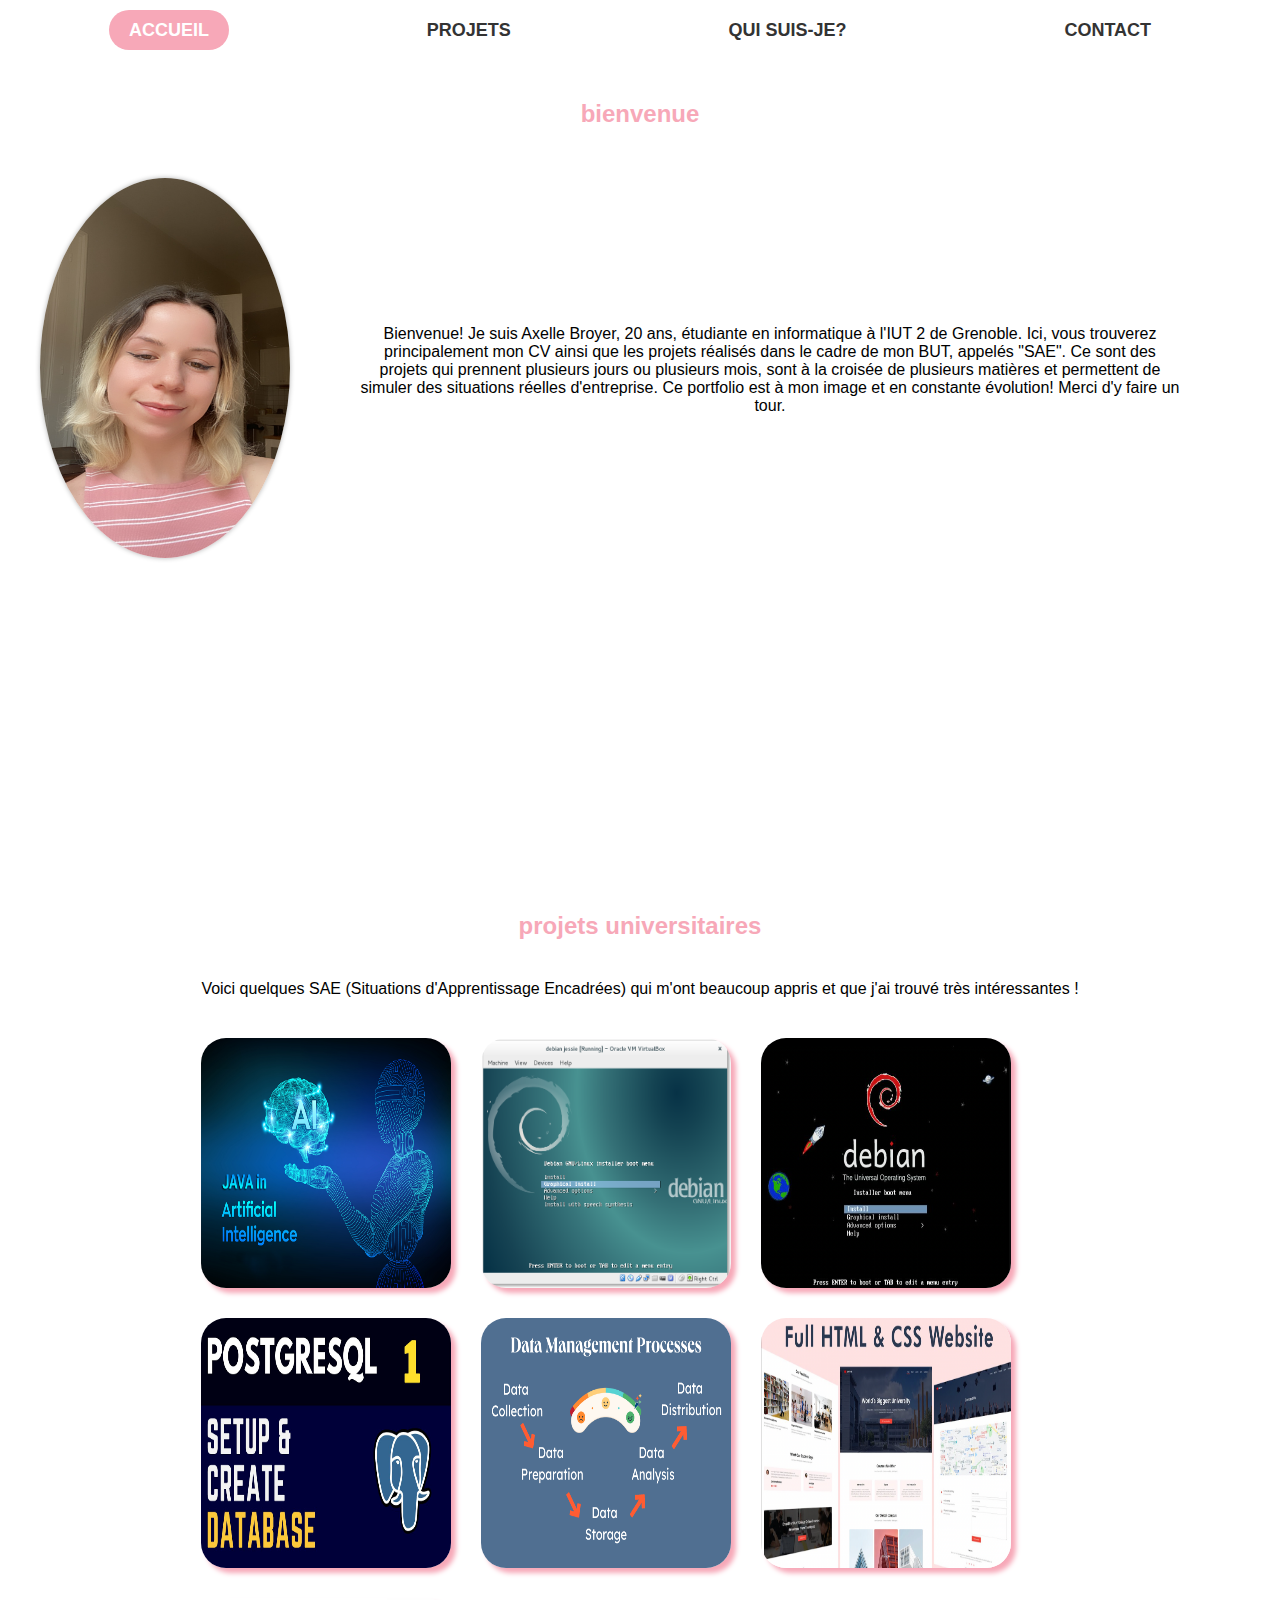
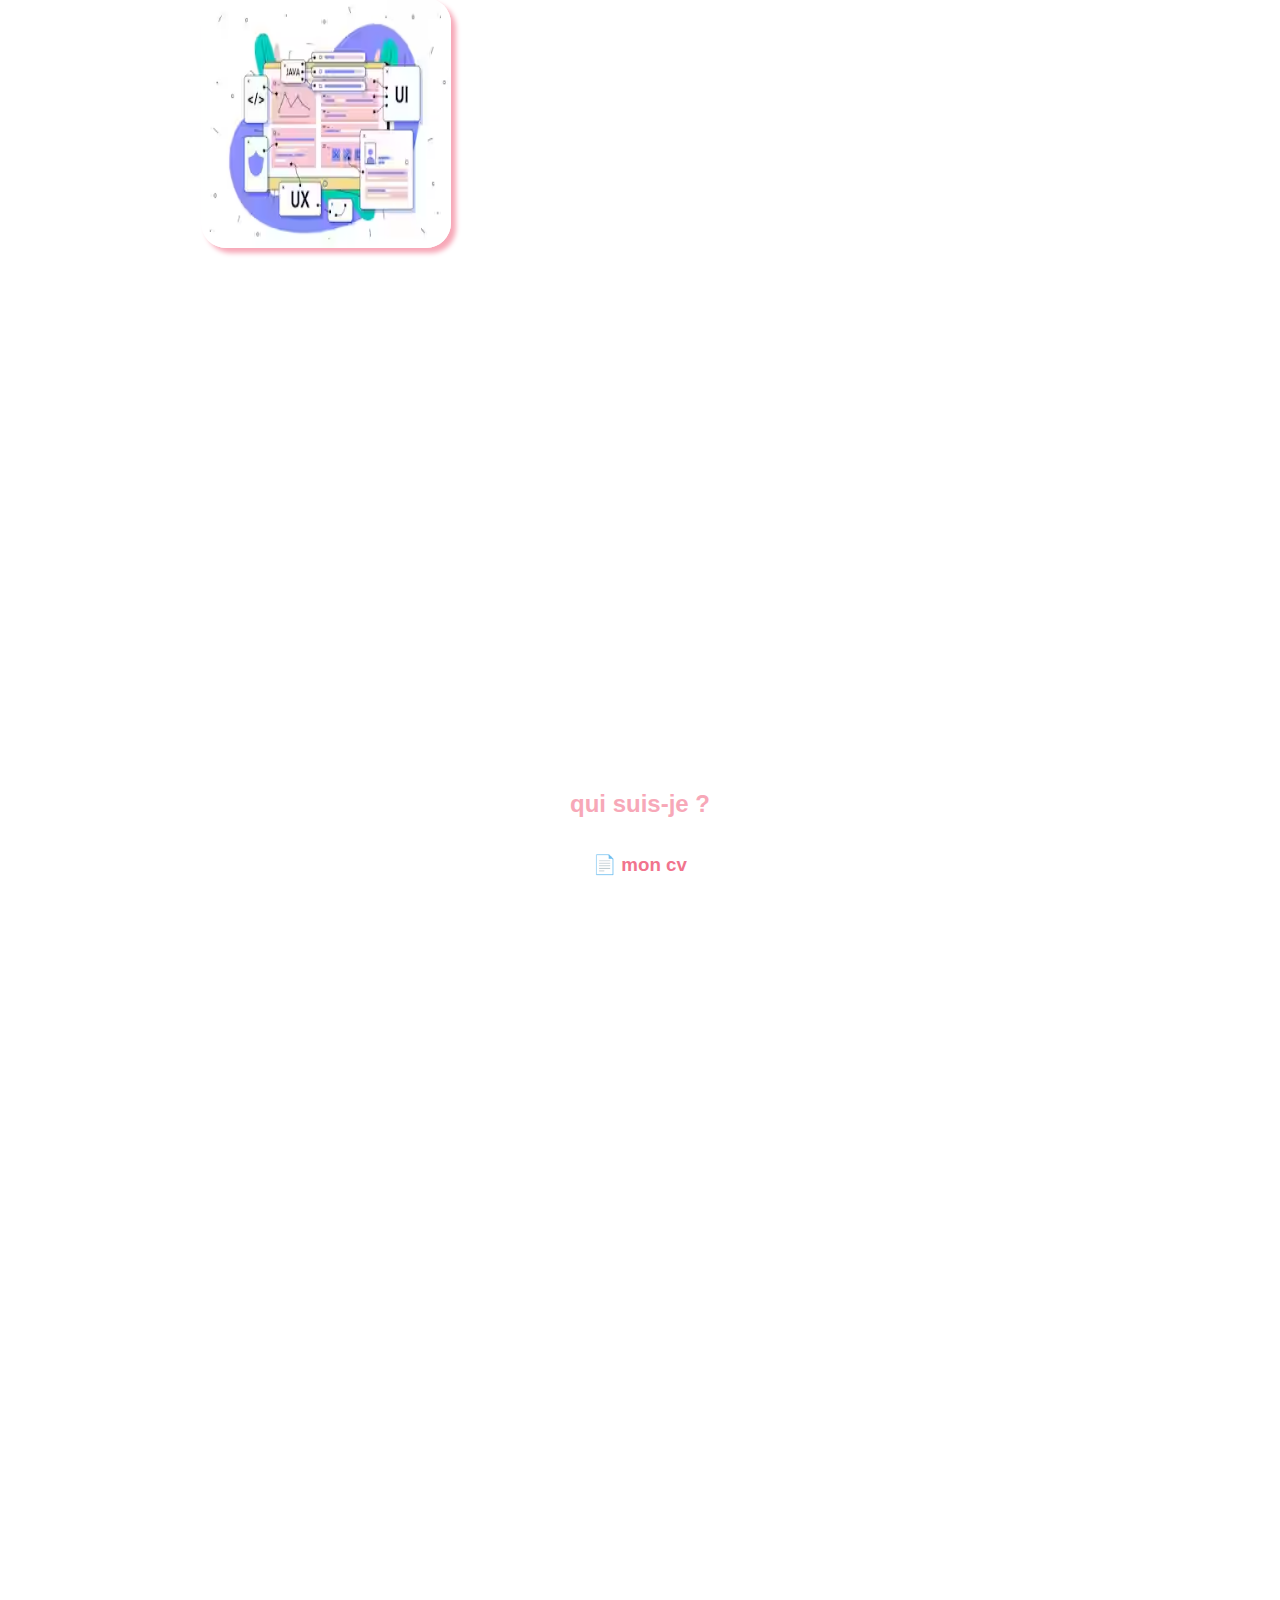
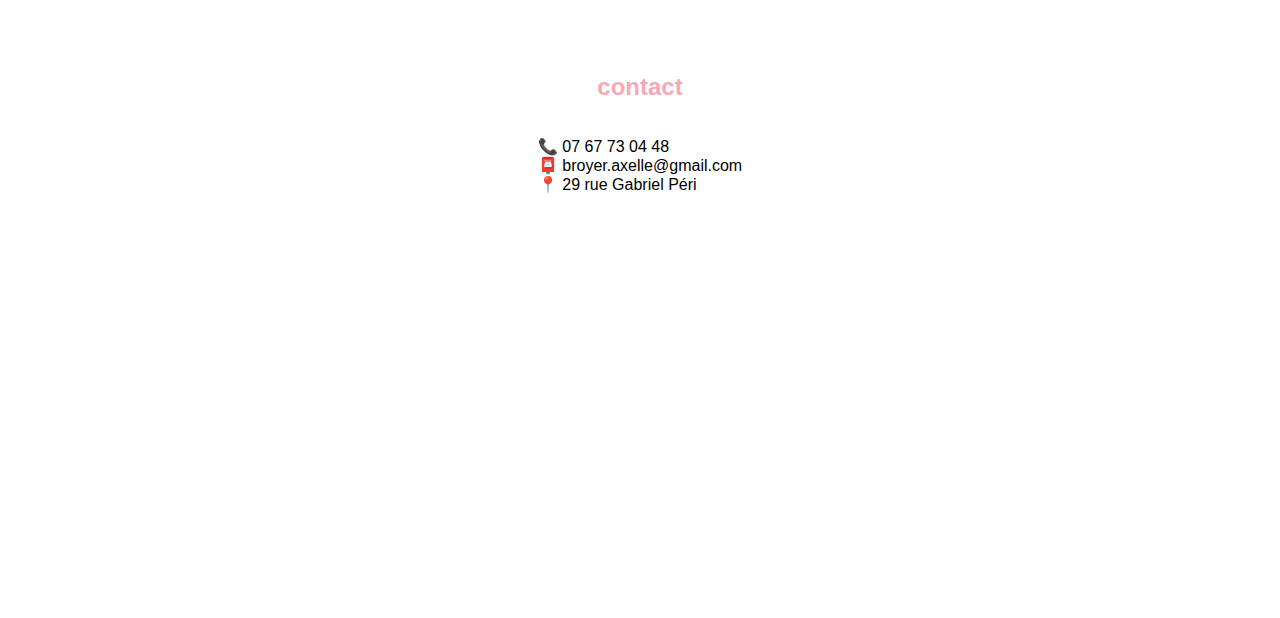
<file: index.html>
<!DOCTYPE html>
<html lang="fr">
<head>
    <style>
        @font-face {
          font-family: 'Indie Flower';
          src: url('../../portfolio/') format('truetype');
          font-weight: normal;
          font-style: normal;
        }
      </style>      
    <meta charset="UTF-8">
    <meta http-equiv="X-UA-Compatible" content="IE=edge">
    <meta name="viewport" content="width=device-width, initial-scale=1.0">
    <link rel="stylesheet" href="hp.css">
    <link rel="icon" href="favicon-96x96.png" sizes="96x96"/>
    <title>Axelle Broyer</title>
</head>

  <header>
    <nav class="navbar">
        <ul>
          <li><a class="active" href="#home" title="accueil">accueil</a></li>
          <li><a href="#projects" title="projects">projets</a></li>
          <li><a href="#about" title="cv">qui suis-je?</a></li>
          <li><a href="#contact" title="contact">contact</a></li>
        </ul>
      </nav>
  </header>


      <section id="home" class="page">
        <div class="container">
          <h2>bienvenue</h2>
          <div class="content">
            <aside>
              <img src="photo_homepage.JPG" alt="me">
            </aside>
            <p>
            Bienvenue! Je suis Axelle Broyer, 20 ans, étudiante en informatique à l'IUT 2 de Grenoble.
            Ici, vous trouverez principalement mon CV ainsi que les projets réalisés dans le cadre de mon BUT, appelés "SAE".
            Ce sont des projets qui prennent plusieurs jours ou plusieurs mois, sont à la croisée de plusieurs matières et permettent de simuler des situations réelles d'entreprise.
            Ce portfolio est à mon image et en constante évolution!
            Merci d'y faire un tour.
            </p>
          </div>
        </div>
      </section>



      <section id="projects" class="page">
        <div class="container">
          <h2>projets universitaires</h2>
          <p>Voici quelques SAE (Situations d'Apprentissage Encadrées) qui m'ont beaucoup appris et que j'ai trouvé très intéressantes !</p>
          <div class="line">
            <div class="project-item">
            <a href="s101.html">
              <img src="s101a.jpeg" alt="s1.01" class="sae">
              <span class="show_more">show more</span>
            </a>
          </div>
          <div class="project-item">
            <a href="s103.html">
              <img src="s103.png" alt="s1.03" class="sae">
              <span class="show_more">show more</span>
            </a>
          </div>
          <div class="project-item">
          <a href="s203.html">
            <img src="s203.png" alt="s2.03" class="sae">
            <span class="show_more">show more</span>
          </a>
        </div>
        </div>
          <div class="line">
            <div class="project-item">
            <a href="s104.html">
              <img src="s104.jpeg" alt="s1.04" class="sae">
              <span class="show_more">show more</span>
            </a>
          </div>
          <div class="project-item">
            <a href="s204.html">
              <img src="s204.png" alt="s2.04" class="sae">
              <span class="show_more">show more</span>
            </a>
          </div>
          <div class="project-item">
            <a href="s105.html">
              <img src="s105.png" alt="s1.05" class="sae">
              <span class="show_more">show more</span>
            </a>
          </div>
          </div>
          <div class="last-line">
            <div class="project-item">
              <a href="megasae.html">
                <img src="megasae.png" alt="mega SAE" class="sae">
                <span class="show_more">show more</span>
              </a>
            </div>
        </div>


      </section>
      <section id="about" class="page">
        <div class="container">
          <h2>qui suis-je ?</h2>
          <br>
          <br>
          <h3><a href="CV Axelle BROYER.pdf">📄 mon cv</a></h3>
        </div>



      </section>
      <section id="contact" class="page">
        <div class="container">
        <h2>contact</h2>
        <br>
        <br>
        <p>
          📞 07 67 73 04 48
          <br>
          📮 broyer.axelle@gmail.com
          <br>
          📍 29 rue Gabriel Péri
        </p>
        </div>
      </section>

      <script>
        let section = document.querySelectorAll('section');
        let navLi = document.querySelectorAll('nav ul li a');

        window.onscroll = () => {
          section.forEach(sec => {

            let top = window.scrollY;
            let offset = sec.offsetTop - 150;
            let height = sec.offsetHeight;
            let id = sec.getAttribute('id');

            if (top >= offset && top < offset + height) {
              navLi.forEach(links => {
                links.classList.remove('active');
                document.querySelector('nav ul li a[href*=' + id + ']').classList.add('active');
              });
            };
          });
        };


      </script>
</html>
</file>
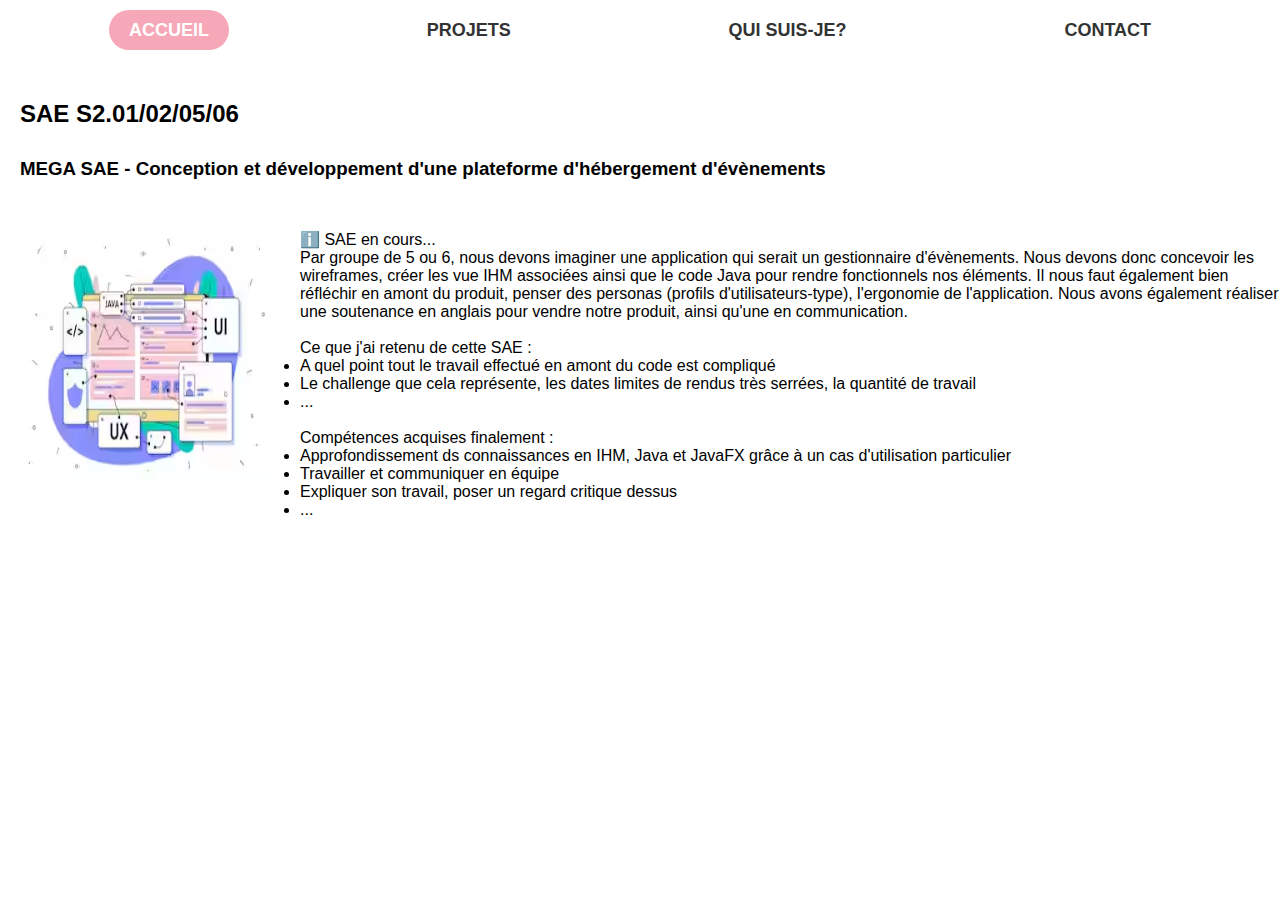
<file: megasae.html>
<!DOCTYPE html>
<html lang="fr">
<head>
    <style>
        @font-face {
          font-family: 'Indie Flower';
          src: url('../../portfolio/') format('truetype');
          font-weight: normal;
          font-style: normal;
        }
      </style>      
    <meta charset="UTF-8">
    <meta http-equiv="X-UA-Compatible" content="IE=edge">
    <meta name="viewport" content="width=device-width, initial-scale=1.0">
    <link rel="stylesheet" href="megasae.css">
    <link rel="icon" href="favicon-96x96.png" sizes="96x96"/>
    <title>Axelle Broyer</title>
</head>


<header>
    <nav class="navbar">
        <ul>
          <li><a class="active" href="index.html" title="accueil">accueil</a></li>
          <li><a href="index.html#projects" title="projets">projets</a></li>
          <li><a href="index.html#about" title="cv">qui suis-je?</a></li>
          <li><a href="index.html#contact" title="contact">contact</a></li>
        </ul>
      </nav>
  </header>

  <body>
    <h2>SAE S2.01/02/05/06</h2>
    <h3>MEGA SAE - Conception et développement d'une plateforme d'hébergement d'évènements</h3>
    <div class="content">
        <img src="megasae.png" alt="megasae" id="megasae">
    <div class="text">
        <p>
            ℹ️ SAE en cours...
            <br>
            Par groupe de 5 ou 6, nous devons imaginer une application qui serait un gestionnaire d'évènements.
            Nous devons donc concevoir les wireframes, créer les vue IHM associées ainsi que le code Java pour rendre fonctionnels nos éléments. Il nous faut également bien réfléchir en amont du produit,
            penser des personas (profils d'utilisateurs-type), l'ergonomie de l'application.
            Nous avons également réaliser une soutenance en anglais pour vendre notre produit, ainsi qu'une en communication.
        </p>
        <br>
      <div class="p1">
        <p>Ce que j'ai retenu de cette SAE :
        <ul>
          <li>A quel point tout le travail effectué en amont du code est compliqué</li>
          <li>Le challenge que cela représente, les dates limites de rendus très serrées, la quantité de travail</li>
          <li>...</li>
        </ul>
        </p>
      </div>
      <br>
      <div class="p2">
        <p>Compétences acquises finalement :
        <ul>
          <li>Approfondissement ds connaissances en IHM, Java et JavaFX grâce à un cas d'utilisation particulier</li>
          <li>Travailler et communiquer en équipe</li>
          <li>Expliquer son travail, poser un regard critique dessus</li>
          <li>...</li>
        </ul>
        </p>
      </div>
    </div>
  </div>
  </body>
</html>
</file>
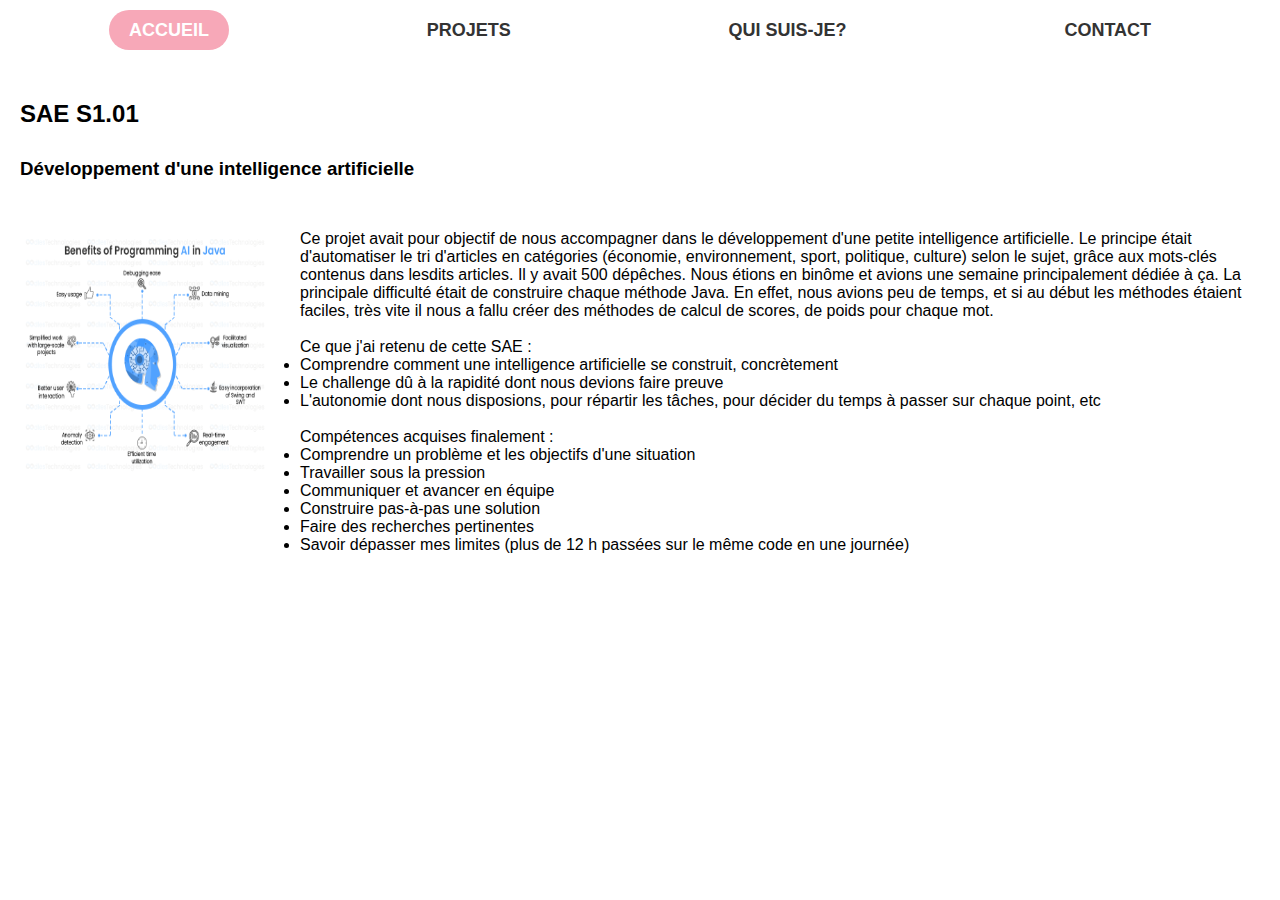
<file: s101.html>
<!DOCTYPE html>
<html lang="fr">
<head>
    <style>
        @font-face {
          font-family: 'Indie Flower';
          src: url('../../portfolio/') format('truetype');
          font-weight: normal;
          font-style: normal;
        }
      </style>      
    <meta charset="UTF-8">
    <meta http-equiv="X-UA-Compatible" content="IE=edge">
    <meta name="viewport" content="width=device-width, initial-scale=1.0">
    <link rel="stylesheet" href="s101.css">
    <link rel="icon" href="favicon-96x96.png" sizes="96x96"/>
    <title>Axelle Broyer</title>
</head>


<header>
    <nav class="navbar">
        <ul>
          <li><a class="active" href="index.html" title="accueil">accueil</a></li>
          <li><a href="index.html#projects" title="projets">projets</a></li>
          <li><a href="index.html#about" title="cv">qui suis-je?</a></li>
          <li><a href="index.html#contact" title="contact">contact</a></li>
        </ul>
      </nav>
  </header>

  <body>
    <h2>SAE S1.01</h2>
    <h3>Développement d'une intelligence artificielle</h3>
    <div class="content">
      <img src="s101.png" alt="java-ia" id="java-ia">
      <div class="text">
      <p>Ce projet avait pour objectif de nous accompagner dans le développement d'une petite intelligence artificielle.
          Le principe était d'automatiser le tri d'articles en catégories (économie, environnement, sport, politique, culture) selon le sujet, grâce aux mots-clés contenus dans lesdits articles.
          Il y avait 500 dépêches.
          Nous étions en binôme et avions une semaine principalement dédiée à ça.
          La principale difficulté était de construire chaque méthode Java. En effet, nous avions peu de temps, et si au début les méthodes étaient faciles, très vite il nous a fallu créer des méthodes de calcul de scores, de poids pour chaque mot.
      </p>
      <br>
      <div class="p1">
        <p>Ce que j'ai retenu de cette SAE :
        <ul>
          <li>Comprendre comment une intelligence artificielle se construit, concrètement</li>
          <li>Le challenge dû à la rapidité dont nous devions faire preuve</li>
          <li>L'autonomie dont nous disposions, pour répartir les tâches, pour décider du temps à passer sur chaque point, etc</li>
        </ul>
        </p>
      </div>
      <br>
      <div class="p2">
        <p>Compétences acquises finalement :
        <ul>
          <li>Comprendre un problème et les objectifs d'une situation</li>
          <li>Travailler sous la pression</li>
          <li>Communiquer et avancer en équipe</li>
          <li>Construire pas-à-pas une solution</li>
          <li>Faire des recherches pertinentes</li>
          <li>Savoir dépasser mes limites (plus de 12 h passées sur le même code en une journée)</li>
        </ul>
        </p>
      </div>
    </div>
    </div>  
  </body>
</file>
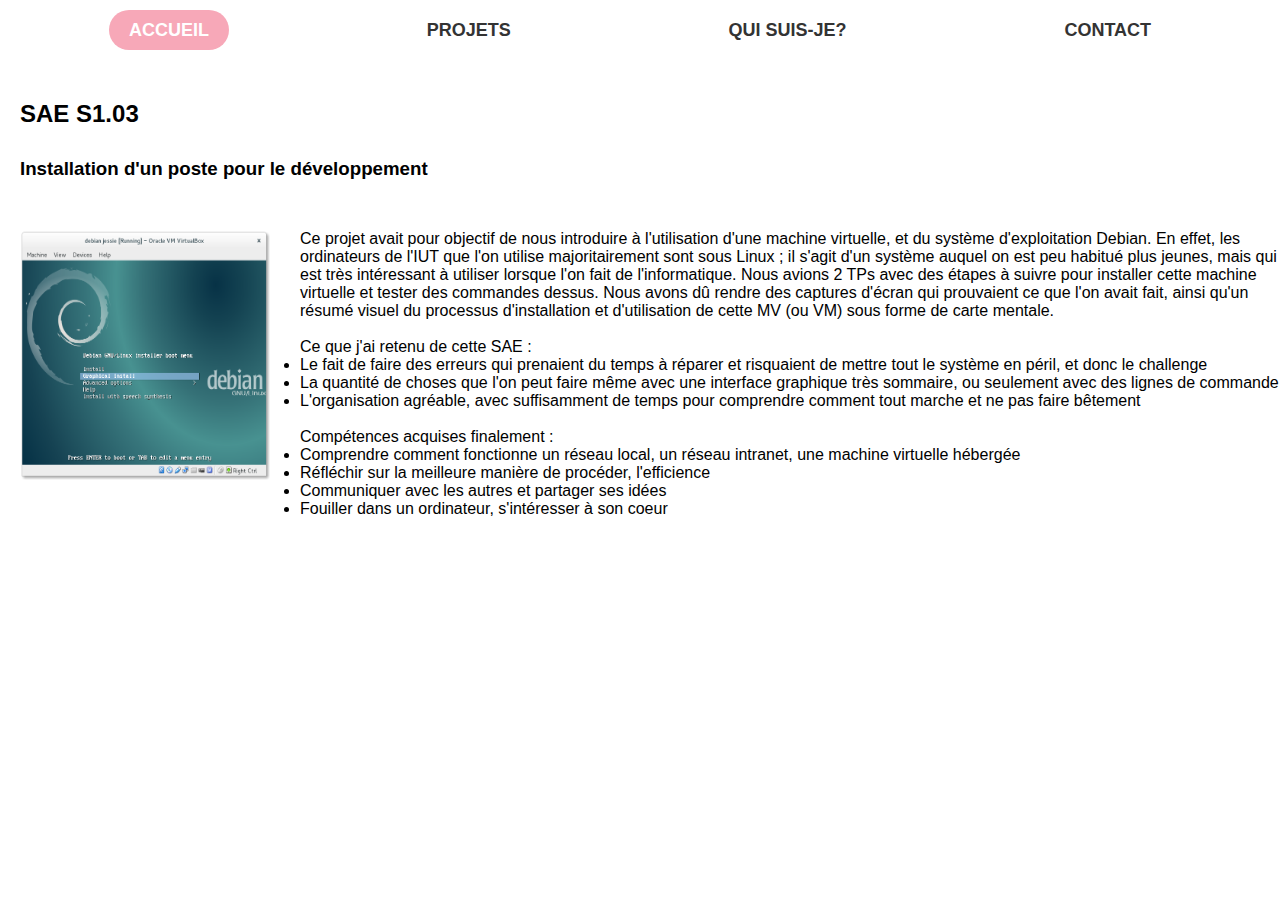
<file: s103.html>
<!DOCTYPE html>
<html lang="fr">
<head>
    <style>
        @font-face {
          font-family: 'Indie Flower';
          src: url('../../portfolio/') format('truetype');
          font-weight: normal;
          font-style: normal;
        }
      </style>      
    <meta charset="UTF-8">
    <meta http-equiv="X-UA-Compatible" content="IE=edge">
    <meta name="viewport" content="width=device-width, initial-scale=1.0">
    <link rel="stylesheet" href="s103.css">
    <link rel="icon" href="favicon-96x96.png" sizes="96x96"/>
    <title>Axelle Broyer</title>
</head>


<header>
    <nav class="navbar">
        <ul>
          <li><a class="active" href="index.html" title="accueil">accueil</a></li>
          <li><a href="index.html#projects" title="projets">projets</a></li>
          <li><a href="index.html#about" title="cv">qui suis-je?</a></li>
          <li><a href="index.html#contact" title="contact">contact</a></li>
        </ul>
      </nav>
  </header>

  <body>
    <h2>SAE S1.03</h2>
    <h3>Installation d'un poste pour le développement</h3>
    <div class="content">
        <img src="s103.png" alt="debian1" id="debian1">
        <div class="text">
        <p>Ce projet avait pour objectif de nous introduire à l'utilisation d'une machine virtuelle, et du système d'exploitation Debian.
            En effet, les ordinateurs de l'IUT que l'on utilise majoritairement sont sous Linux ; il s'agit d'un système auquel on est peu habitué plus jeunes, mais qui est très intéressant à utiliser lorsque l'on fait de l'informatique.
            Nous avions 2 TPs avec des étapes à suivre pour installer cette machine virtuelle et tester des commandes dessus.
          Nous avons dû rendre des captures d'écran qui prouvaient ce que l'on avait fait, ainsi qu'un résumé visuel du processus d'installation et d'utilisation de cette MV (ou VM) sous forme de carte mentale.</p>
        </p>
        <br>
      <div class="p1">
        <p>Ce que j'ai retenu de cette SAE :
        <ul>
          <li>Le fait de faire des erreurs qui prenaient du temps à réparer et risquaient de mettre tout le système en péril, et donc le challenge</li>
          <li>La quantité de choses que l'on peut faire même avec une interface graphique très sommaire, ou seulement avec des lignes de commande</li>
          <li>L'organisation agréable, avec suffisamment de temps pour comprendre comment tout marche et ne pas faire bêtement</li>
        </ul>
        </p>
      </div>
      <br>
      <div class="p2">
        <p>Compétences acquises finalement :
        <ul>
          <li>Comprendre comment fonctionne un réseau local, un réseau intranet, une machine virtuelle hébergée</li>
          <li>Réfléchir sur la meilleure manière de procéder, l'efficience</li>
          <li>Communiquer avec les autres et partager ses idées</li>
          <li>Fouiller dans un ordinateur, s'intéresser à son coeur</li>
        </ul>
        </p>
      </div>
    </div>
    </div>
  </body>
</html>
</file>
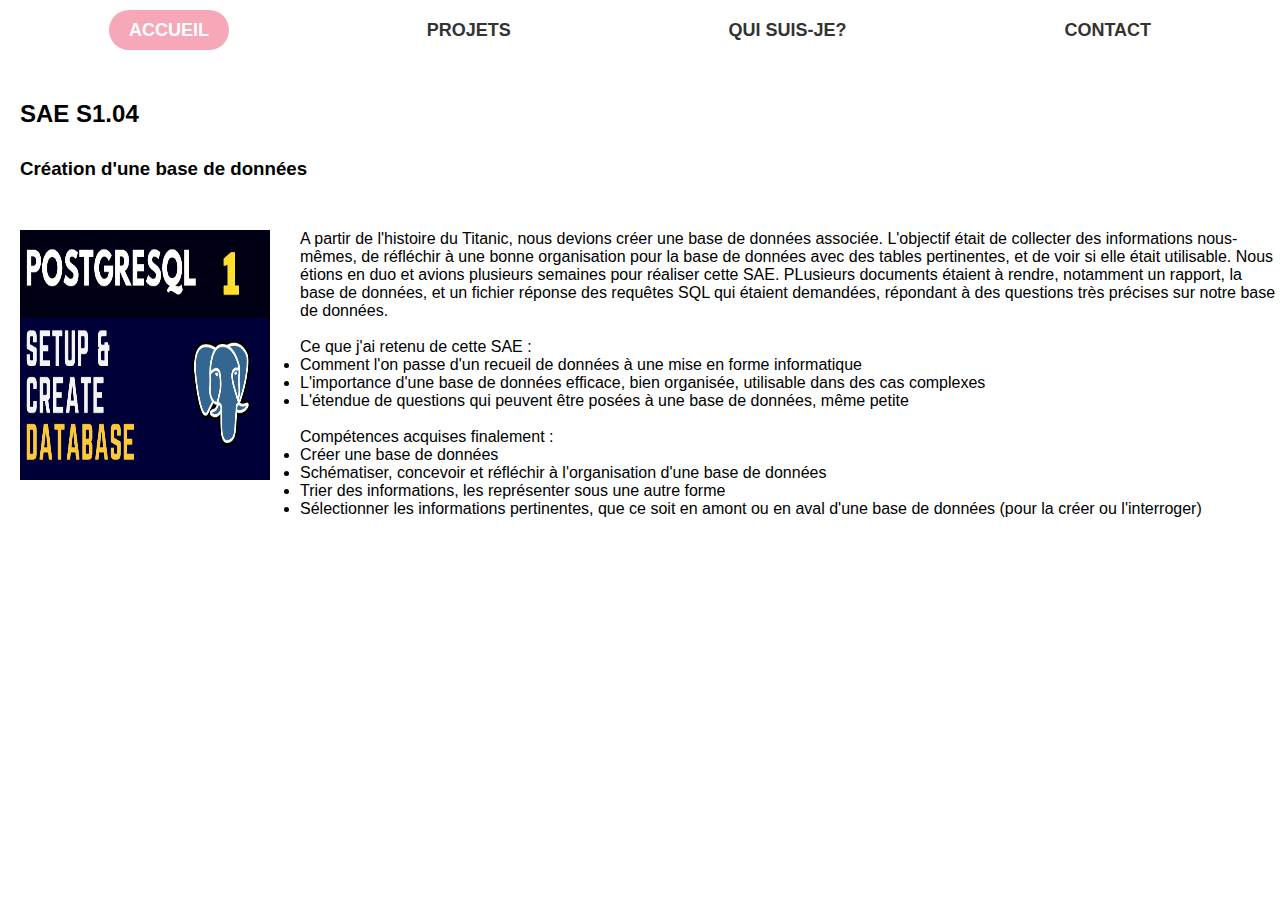
<file: s104.html>
<!DOCTYPE html>
<html lang="fr">
<head>
    <style>
        @font-face {
          font-family: 'Indie Flower';
          src: url('../../portfolio/') format('truetype');
          font-weight: normal;
          font-style: normal;
        }
      </style>      
    <meta charset="UTF-8">
    <meta http-equiv="X-UA-Compatible" content="IE=edge">
    <meta name="viewport" content="width=device-width, initial-scale=1.0">
    <link rel="stylesheet" href="s104.css">
    <link rel="icon" href="favicon-96x96.png" sizes="96x96"/>
    <title>Axelle Broyer</title>
</head>


<header>
    <nav class="navbar">
        <ul>
          <li><a class="active" href="index.html" title="accueil">accueil</a></li>
          <li><a href="index.html#projects" title="projets">projets</a></li>
          <li><a href="index.html#about" title="cv">qui suis-je?</a></li>
          <li><a href="index.html#contact" title="contact">contact</a></li>
        </ul>
      </nav>
  </header>

  <body>
    <h2>SAE S1.04</h2>
    <h3>Création d'une base de données</h3>
    <div class="content">
        <img src="s104.jpeg" alt="sql1" id="sql1">
    <div class="text">
        <p>A partir de l'histoire du Titanic, nous devions créer une base de données associée. L'objectif était de collecter des informations nous-mêmes, de réfléchir à une bonne organisation pour la base de données avec des tables pertinentes, et de voir si elle était utilisable.
        Nous étions en duo et avions plusieurs semaines pour réaliser cette SAE. PLusieurs documents étaient à rendre, notamment un rapport, la base de données, et un fichier réponse des requêtes SQL qui étaient demandées, répondant à des questions très précises sur notre base de données.
        </p>
        <br>
      <div class="p1">
        <p>Ce que j'ai retenu de cette SAE :
        <ul>
          <li>Comment l'on passe d'un recueil de données à une mise en forme informatique</li>
          <li>L'importance d'une base de données efficace, bien organisée, utilisable dans des cas complexes</li>
          <li>L'étendue de questions qui peuvent être posées à une base de données, même petite</li>
        </ul>
        </p>
      </div>
      <br>
      <div class="p2">
        <p>Compétences acquises finalement :
        <ul>
          <li>Créer une base de données</li>
          <li>Schématiser, concevoir et réfléchir à l'organisation d'une base de données</li>
          <li>Trier des informations, les représenter sous une autre forme</li>
          <li>Sélectionner les informations pertinentes, que ce soit en amont ou en aval d'une base de données (pour la créer ou l'interroger)</li>
        </ul>
        </p>
      </div>
    </div>
  </div>
  </body>
</html>
</file>
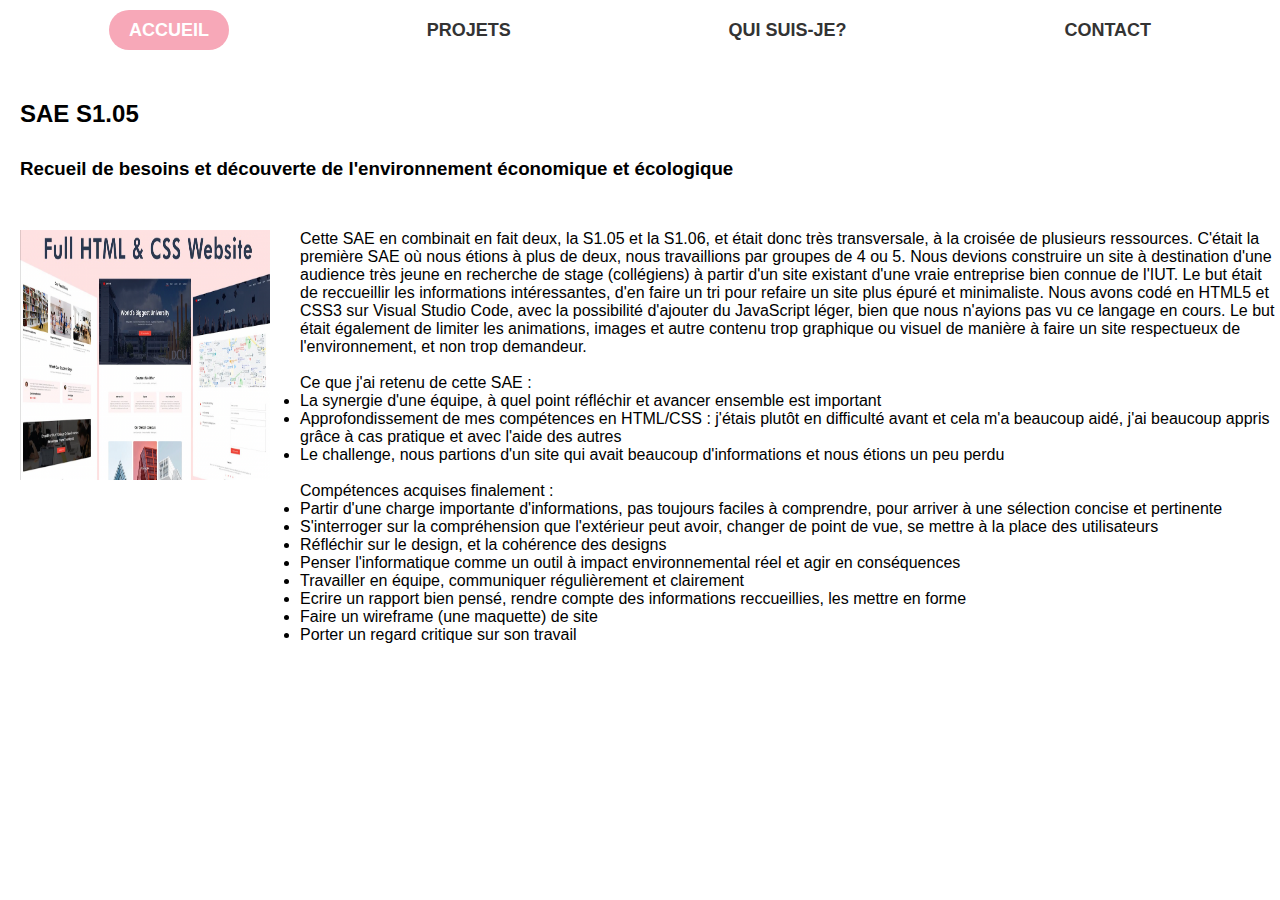
<file: s105.html>
<!DOCTYPE html>
<html lang="fr">
<head>
    <style>
        @font-face {
          font-family: 'Indie Flower';
          src: url('../../portfolio/') format('truetype');
          font-weight: normal;
          font-style: normal;
        }
      </style>      
    <meta charset="UTF-8">
    <meta http-equiv="X-UA-Compatible" content="IE=edge">
    <meta name="viewport" content="width=device-width, initial-scale=1.0">
    <link rel="stylesheet" href="s105.css">
    <link rel="icon" href="favicon-96x96.png" sizes="96x96"/>
    <title>Axelle Broyer</title>
</head>


<header>
    <nav class="navbar">
        <ul>
          <li><a class="active" href="index.html" title="accueil">accueil</a></li>
          <li><a href="index.html#projects" title="projets">projets</a></li>
          <li><a href="index.html#about" title="cv">qui suis-je?</a></li>
          <li><a href="index.html#contact" title="contact">contact</a></li>
        </ul>
      </nav>
  </header>

  <body>
    <h2>SAE S1.05</h2>
    <h3>Recueil de besoins et découverte de l'environnement économique et écologique</h3>
    <div class="content">
        <img src="s105.png" alt="website" id="website">
    <div class="text">
        <p>Cette SAE en combinait en fait deux, la S1.05 et la S1.06, et était donc très transversale, à la croisée de plusieurs ressources.
            C'était la première SAE où nous étions à plus de deux, nous travaillions par groupes de 4 ou 5.
            Nous devions construire un site à destination d'une audience très jeune en recherche de stage (collégiens) à partir d'un site existant d'une vraie entreprise bien connue de l'IUT.
            Le but était de reccueillir les informations intéressantes, d'en faire un tri pour refaire un site plus épuré et minimaliste.
            Nous avons codé en HTML5 et CSS3 sur Visual Studio Code, avec la possibilité d'ajouter du JavaScript léger, bien que nous n'ayions pas vu ce langage en cours.
            Le but était également de limiter les animations, images et autre contenu trop graphique ou visuel de manière à faire un site respectueux de l'environnement, et non trop demandeur.
        </p>
        <br>
      <div class="p1">
        <p>Ce que j'ai retenu de cette SAE :
        <ul>
            <li>La synergie d'une équipe, à quel point réfléchir et avancer ensemble est important</li>
            <li>Approfondissement de mes compétences en HTML/CSS : j'étais plutôt en difficulté avant et cela m'a beaucoup aidé, j'ai beaucoup appris grâce à cas pratique et avec l'aide des autres</li>
            <li>Le challenge, nous partions d'un site qui avait beaucoup d'informations et nous étions un peu perdu</li>
        </ul>
        </p>
      </div>
      <br>
      <div class="p2">
        <p>Compétences acquises finalement :
        <ul>
            <li>Partir d'une charge importante d'informations, pas toujours faciles à comprendre, pour arriver à une sélection concise et pertinente</li>
            <li>S'interroger sur la compréhension que l'extérieur peut avoir, changer de point de vue, se mettre à la place des utilisateurs</li>
            <li>Réfléchir sur le design, et la cohérence des designs</li>
            <li>Penser l'informatique comme un outil à impact environnemental réel et agir en conséquences</li>
            <li>Travailler en équipe, communiquer régulièrement et clairement</li>
            <li>Ecrire un rapport bien pensé, rendre compte des informations reccueillies, les mettre en forme</li>
            <li>Faire un wireframe (une maquette) de site</li>
            <li>Porter un regard critique sur son travail</li>
        </ul>
        </p>
      </div>
    </div>
  </div>
  </body>
</html>
</file>
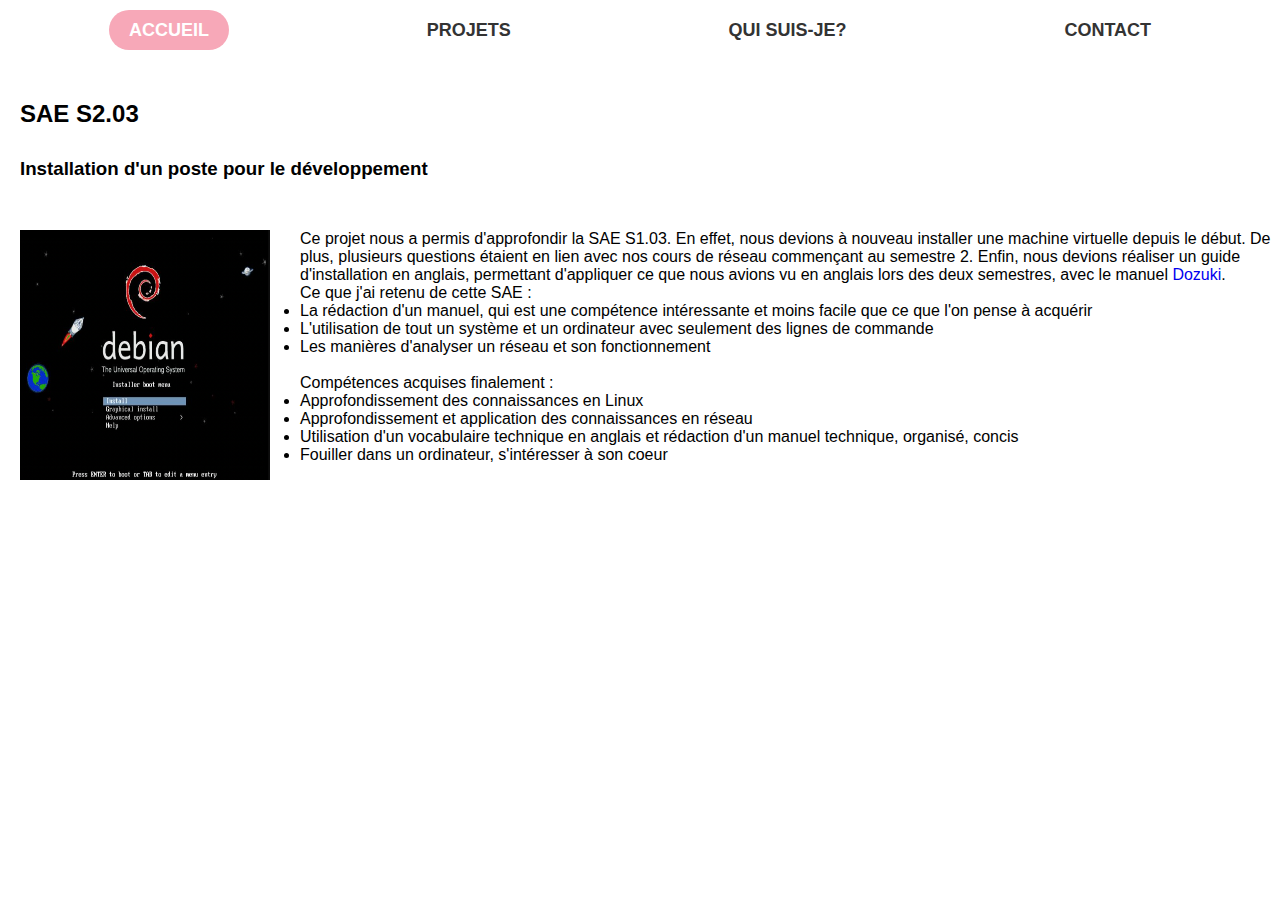
<file: s203.html>
<!DOCTYPE html>
<html lang="fr">
<head>
    <style>
        @font-face {
          font-family: 'Indie Flower';
          src: url('../../portfolio/') format('truetype');
          font-weight: normal;
          font-style: normal;
        }
      </style>      
    <meta charset="UTF-8">
    <meta http-equiv="X-UA-Compatible" content="IE=edge">
    <meta name="viewport" content="width=device-width, initial-scale=1.0">
    <link rel="stylesheet" href="s203.css">
    <link rel="icon" href="favicon-96x96.png" sizes="96x96"/>
    <title>Axelle Broyer</title>
</head>


<header>
    <nav class="navbar">
        <ul>
          <li><a class="active" href="index.html" title="accueil">accueil</a></li>
          <li><a href="index.html#projects" title="projets">projets</a></li>
          <li><a href="index.html#about" title="cv">qui suis-je?</a></li>
          <li><a href="index.html#contact" title="contact">contact</a></li>
        </ul>
      </nav>
  </header>

  <body>
    <h2>SAE S2.03</h2>
    <h3>Installation d'un poste pour le développement</h3>
    <div class="content">
        <img src="s203.png" alt="debian2" id="debian2">
    <div class="text">
        <p>Ce projet nous a permis d'approfondir la SAE S1.03. En effet, nous devions à nouveau installer une machine virtuelle depuis le début.
            De plus, plusieurs questions étaient en lien avec nos cours de réseau commençant au semestre 2.
            Enfin, nous devions réaliser un guide d'installation en anglais, permettant d'appliquer ce que nous avions vu en anglais lors des deux semestres, avec le manuel <a href="https://www.dozuki.com/hubfs/PDFs/Dozuki_Tech_Writing_Handbook.pdf">Dozuki</a>.
        </p>
      <div class="p1">
        <p>Ce que j'ai retenu de cette SAE :
        <ul>
          <li>La rédaction d'un manuel, qui est une compétence intéressante et moins facile que ce que l'on pense à acquérir</li>
          <li>L'utilisation de tout un système et un ordinateur avec seulement des lignes de commande</li>
          <li>Les manières d'analyser un réseau et son fonctionnement</li>
        </ul>
        </p>
      </div>
      <br>
      <div class="p2">
        <p>Compétences acquises finalement :
        <ul>
          <li>Approfondissement des connaissances en Linux</li>
          <li>Approfondissement et application des connaissances en réseau</li>
          <li>Utilisation d'un vocabulaire technique en anglais et rédaction d'un manuel technique, organisé, concis</li>
          <li>Fouiller dans un ordinateur, s'intéresser à son coeur</li>
        </ul>
        </p>
      </div>
    </div>
  </div>
  </body>
</html>
</file>
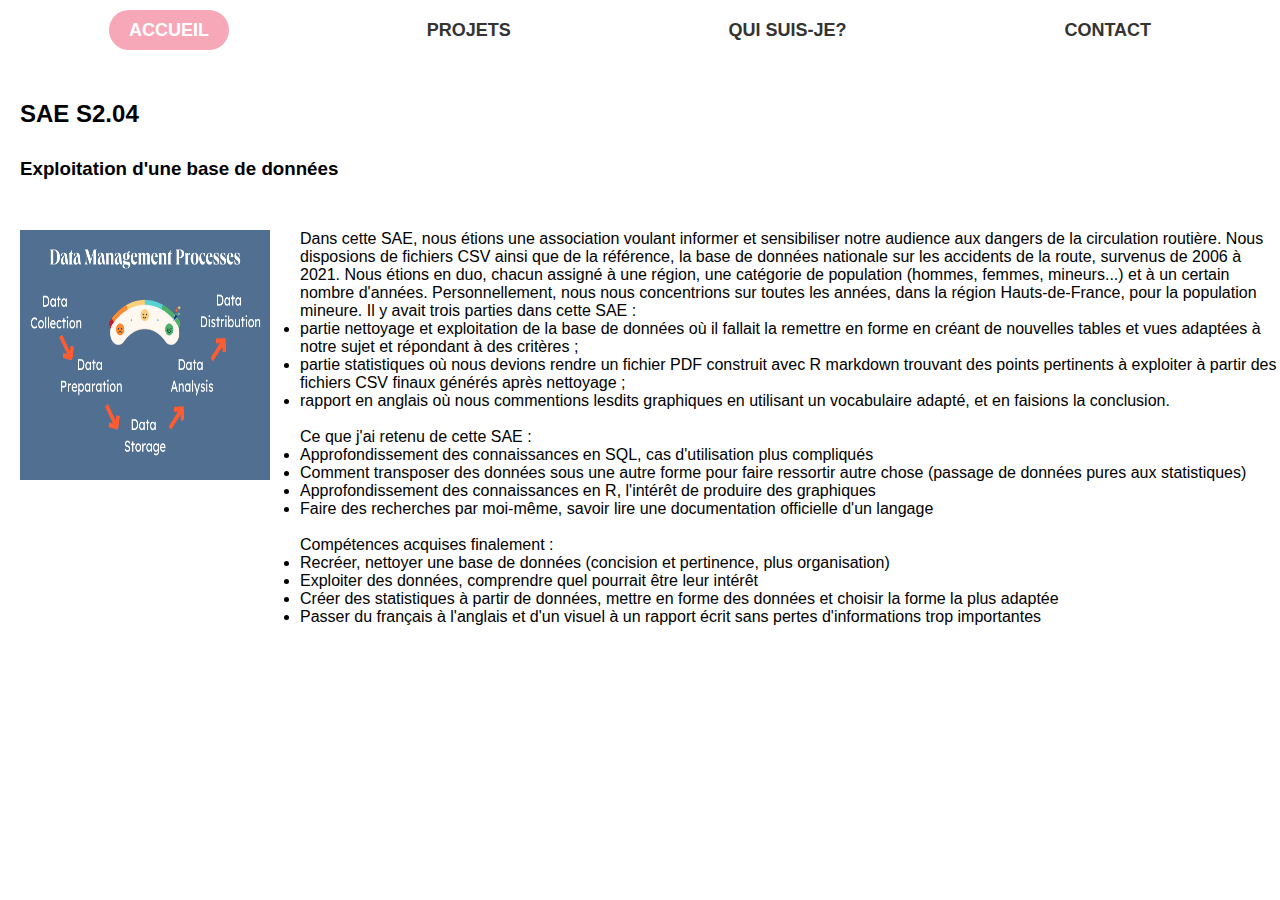
<file: s204.html>
<!DOCTYPE html>
<html lang="fr">
<head>
    <style>
        @font-face {
          font-family: 'Indie Flower';
          src: url('../../portfolio/') format('truetype');
          font-weight: normal;
          font-style: normal;
        }
      </style>      
    <meta charset="UTF-8">
    <meta http-equiv="X-UA-Compatible" content="IE=edge">
    <meta name="viewport" content="width=device-width, initial-scale=1.0">
    <link rel="stylesheet" href="s204.css">
    <link rel="icon" href="favicon-96x96.png" sizes="96x96"/>
    <title>Axelle Broyer</title>
</head>


<header>
    <nav class="navbar">
        <ul>
          <li><a class="active" href="index.html" title="accueil">accueil</a></li>
          <li><a href="index.html#projects" title="projets">projets</a></li>
          <li><a href="index.html#about" title="cv">qui suis-je?</a></li>
          <li><a href="index.html#contact" title="contact">contact</a></li>
        </ul>
      </nav>
  </header>

  <body>
    <h2>SAE S2.04</h2>
    <h3>Exploitation d'une base de données</h3>
    <div class="content">
        <img src="s204.png" alt="sql2" id="sql2">
    <div class="text">
        <p>Dans cette SAE, nous étions une association voulant informer et sensibiliser notre audience aux dangers de la circulation routière.
            Nous disposions de fichiers CSV ainsi que de la référence, la base de données nationale sur les accidents de la route, survenus de 2006 à 2021.
            Nous étions en duo, chacun assigné à une région, une catégorie de population (hommes, femmes, mineurs...) et à un certain nombre d'années.
            Personnellement, nous nous concentrions sur toutes les années, dans la région Hauts-de-France, pour la population mineure.
            Il y avait trois parties dans cette SAE : 
            <ul>
                <li>
                    partie nettoyage et exploitation de la base de données où il fallait la remettre en forme en créant de nouvelles tables et vues adaptées à notre sujet et répondant à des critères ;
                </li>
                <li>
                    partie statistiques où nous devions rendre un fichier PDF construit avec R markdown trouvant des points pertinents à exploiter à partir des fichiers CSV finaux générés après nettoyage ;
                </li>
                <li>
                    rapport en anglais où nous commentions lesdits graphiques en utilisant un vocabulaire adapté, et en faisions la conclusion.
                </li>
            </ul>
        </p>
        <br>
      <div class="p1">
        <p>Ce que j'ai retenu de cette SAE :
        <ul>
          <li>Approfondissement des connaissances en SQL, cas d'utilisation plus compliqués</li>
          <li>Comment transposer des données sous une autre forme pour faire ressortir autre chose (passage de données pures aux statistiques)</li>
          <li>Approfondissement des connaissances en R, l'intérêt de produire des graphiques</li>
          <li>Faire des recherches par moi-même, savoir lire une documentation officielle d'un langage</li>
        </ul>
        </p>
      </div>
      <br>
      <div class="p2">
        <p>Compétences acquises finalement :
        <ul>
          <li>Recréer, nettoyer une base de données (concision et pertinence, plus organisation)</li>
          <li>Exploiter des données, comprendre quel pourrait être leur intérêt</li>
          <li>Créer des statistiques à partir de données, mettre en forme des données et choisir la forme la plus adaptée</li>
          <li>Passer du français à l'anglais et d'un visuel à un rapport écrit sans pertes d'informations trop importantes</li>
        </ul>
        </p>
      </div>
    </div>
  </div>
  </body>
</html>
</file>
<file: hp.css>
* {
    margin: 0;
    padding: 0;
    box-sizing: border-box;
    font-family: 'Poppins', sans-serif;
    text-decoration: none;
    scroll-behavior: smooth;
}


header {
    position: fixed;
    top:0; left:0; right:0;
    background-color: #fff;
    z-index: 1000;
    padding: 10px;
    text-align: center;
}


/* Style de la navbar */
.navbar {
    background-color: #fff;
    border-radius: 25px;
    padding: 10px;
  }
  
  /* Style des liens */
  .navbar a {
    font-family: 'Montserrat', sans-serif;
    font-size: 18px;
    font-weight: bold;
    text-transform: uppercase;
    color: #333;
    text-decoration: none;
    padding: 10px 20px;
    border-radius: 20px;
    transition: all 0.3s ease;
  }
  
  /* Style des liens au survol */
  .navbar a:hover {
    background-color: #f7a8b8;
    color: #fff;
  }
  
  /* Style du lien actif */
  .navbar .active {
    background-color: #f7a8b8;
    color: #fff;
  }
  
  /* Style de la liste */
  .navbar ul {
    display: flex;
    justify-content: space-around;
    align-items: center;
    margin: 0;
    padding: 0;
    list-style: none;
  }


  /* Style des sections */

  section {
    min-height: 100vh;
    display: flex;
    align-items: center;
    justify-content: center;
    padding-bottom: 70px;
  }

  section h2 {
    color: #f7a8b8;
  }



  /* Style des images */

  .container {
    position: relative;
  }

  .sae {
    display: flex;
  }
  
  .show_more {
    position: absolute;
    top: 50%;
    left: 50%;
    transform: translate(-50%, -50%);
    display: none;
    background-color: rgba(255, 255, 255, 0.8);
    padding: 10px;
    border-radius: 5px;
  }
  
  .container:hover .show_more {
    display: block;
  }

  /* Style de la page d'accueil */


  #home {
    display: flex;
    justify-content: center;
    align-items: end;
    padding-bottom: 300px;
  }

  #home h2 {
    padding-top: 100px;
    text-align: center;
  }

  

  #home aside {
    margin-left: 40px;
  }

  #home aside img {
    border-radius: 65%;
    box-shadow: 0 0 5px rgba(0, 0, 0, 0.3);
    width: 250px;
    height: 380px;
    margin-right: 70px;
  }

  .content {
    display: flex;
    margin-top: 50px;
    margin-bottom: 50px;
    text-align: justify;
  }

  .content p {
    align-self: center;
    text-align: center;
    font-family: 'Hind Madurai', sans-serif;
    padding-right: 100px;
  }








  /* Style de la section uni projects */

  .container .line {
    display: flex;
    gap: 30px;
    margin-top: 30px;
  }

  #projects .container {
    margin-bottom: 50px;
  }

  .sae {
    border-radius: 10%;
    box-shadow: 5px 5px 5px #f7a8b8;
  }

  .last-line {
    margin-bottom: 50px;
    display: flex;
    gap: 30px;
    margin-top: 30px;
  }

  #projects h2 {
    margin-bottom: 40px;
    text-align: center;
  }

  #projects p {
    margin-bottom: 40px;
  }

  .project-item {
    position: relative;
    font-family: 'Montserrat', sans-serif;
  }
  
  .show_more {
    position: absolute;
    font-weight: 700;
    height: 40px;
    bottom: 5px;
    left: 50%;
    transform: translateX(-50%);
    opacity: 0;
    transition: opacity 0.3s ease;
    background-color: #f7a8b8;
    color: #fff;
    border-radius: 20px;
  }
  
  .project-item:hover .show_more {
    opacity: 1;
  }

  .sae {
    width: 250px;
    height: 250px;
  }
  
  

  /* Style de la page à propos */

  #about a:link {
    text-decoration: none;
    color: #f1748d;
  }

  #about a:visited {
    text-decoration: none;
    color: #f1748d;
  }

  h3 {
    text-align: center;
  }

  /* Style de la page contact */

  #contact h2 {
    text-align: center;
  }
</file>
<file: megasae.css>
* {
    margin: 0;
    padding: 0;
    box-sizing: border-box;
    font-family: 'Poppins', sans-serif;
    text-decoration: none;
    scroll-behavior: smooth;
  }
  
  
  header {
    position: fixed;
    top:0; left:0; right:0;
    background-color: #fff;
    z-index: 1000;
    padding: 10px;
    text-align: center;
  }
  
  /* Style de la navbar */
  .navbar {
    background-color: #fff;
    border-radius: 25px;
    padding: 10px;
  }
  
  /* Style des liens */
  .navbar a {
    font-family: 'Montserrat', sans-serif;
    font-size: 18px;
    font-weight: bold;
    text-transform: uppercase;
    color: #333;
    text-decoration: none;
    padding: 10px 20px;
    border-radius: 20px;
    transition: all 0.3s ease;
  }
  
  /* Style des liens au survol */
  .navbar a:hover {
    background-color: #f7a8b8;
    color: #fff;
  }
  
  /* Style du lien actif */
  .navbar .active {
    background-color: #f7a8b8;
    color: #fff;
  }
  
  /* Style de la liste */
  .navbar ul {
    display: flex;
    justify-content: space-around;
    align-items: center;
    margin: 0;
    padding: 0;
    list-style: none;
  }
  
  
  /*Style du body*/
  
  h2 {
  padding-top: 100px;
  margin-bottom: 30px;
  padding-left: 20px;
  }
  
  h3 {
  margin-bottom: 50px;
  padding-left: 20px;
  }
  
  img {
  width:250px;
  height:250px;
  margin-right: 30px;
  margin-left: 20px;
  }
  
  .content{
  display: flex;
  }
</file>
<file: s101.css>
* {
  margin: 0;
  padding: 0;
  box-sizing: border-box;
  font-family: 'Poppins', sans-serif;
  text-decoration: none;
  scroll-behavior: smooth;
}


header {
  position: fixed;
  top:0; left:0; right:0;
  background-color: #fff;
  padding: 10px;
  text-align: center;
}

/* Style de la navbar */
.navbar {
  background-color: #fff;
  border-radius: 25px;
  padding: 10px;
}

/* Style des liens */
.navbar a {
  font-family: 'Montserrat', sans-serif;
  font-size: 18px;
  font-weight: bold;
  text-transform: uppercase;
  color: #333;
  text-decoration: none;
  padding: 10px 20px;
  border-radius: 20px;
  transition: all 0.3s ease;
}

/* Style des liens au survol */
.navbar a:hover {
  background-color: #f7a8b8;
  color: #fff;
}

/* Style du lien actif */
.navbar .active {
  background-color: #f7a8b8;
  color: #fff;
}

/* Style de la liste */
.navbar ul {
  display: flex;
  justify-content: space-around;
  align-items: center;
  margin: 0;
  padding: 0;
  list-style: none;
}

/*Style du body*/

h2 {
  padding-top: 100px;
  margin-bottom: 30px;
  padding-left: 20px;
}

h3 {
  margin-bottom: 50px;
  padding-left: 20px;
}

#java-ia {
  width:250px;
  height:250px;
  margin-right: 30px;
  margin-left: 20px;
}

.content{
  display: flex;
}
</file>
<file: s103.css>
* {
  margin: 0;
  padding: 0;
  box-sizing: border-box;
  font-family: 'Poppins', sans-serif;
  text-decoration: none;
  scroll-behavior: smooth;
}


header {
  position: fixed;
  top:0; left:0; right:0;
  background-color: #fff;
  z-index: 1000;
  padding: 10px;
  text-align: center;
}

/* Style de la navbar */
.navbar {
  background-color: #fff;
  border-radius: 25px;
  padding: 10px;
}

/* Style des liens */
.navbar a {
  font-family: 'Montserrat', sans-serif;
  font-size: 18px;
  font-weight: bold;
  text-transform: uppercase;
  color: #333;
  text-decoration: none;
  padding: 10px 20px;
  border-radius: 20px;
  transition: all 0.3s ease;
}

/* Style des liens au survol */
.navbar a:hover {
  background-color: #f7a8b8;
  color: #fff;
}

/* Style du lien actif */
.navbar .active {
  background-color: #f7a8b8;
  color: #fff;
}

/* Style de la liste */
.navbar ul {
  display: flex;
  justify-content: space-around;
  align-items: center;
  margin: 0;
  padding: 0;
  list-style: none;
}


/*Style du body*/

h2 {
padding-top: 100px;
margin-bottom: 30px;
padding-left: 20px;
}

h3 {
margin-bottom: 50px;
padding-left: 20px;
}

#debian1 {
width:250px;
height:250px;
margin-right: 30px;
margin-left: 20px;
}

.content{
display: flex;
}
</file>
<file: s104.css>
* {
    margin: 0;
    padding: 0;
    box-sizing: border-box;
    font-family: 'Poppins', sans-serif;
    text-decoration: none;
    scroll-behavior: smooth;
  }
  
  
  header {
    position: fixed;
    top:0; left:0; right:0;
    background-color: #fff;
    z-index: 1000;
    padding: 10px;
    text-align: center;
  }
  
  /* Style de la navbar */
  .navbar {
    background-color: #fff;
    border-radius: 25px;
    padding: 10px;
  }
  
  /* Style des liens */
  .navbar a {
    font-family: 'Montserrat', sans-serif;
    font-size: 18px;
    font-weight: bold;
    text-transform: uppercase;
    color: #333;
    text-decoration: none;
    padding: 10px 20px;
    border-radius: 20px;
    transition: all 0.3s ease;
  }
  
  /* Style des liens au survol */
  .navbar a:hover {
    background-color: #f7a8b8;
    color: #fff;
  }
  
  /* Style du lien actif */
  .navbar .active {
    background-color: #f7a8b8;
    color: #fff;
  }
  
  /* Style de la liste */
  .navbar ul {
    display: flex;
    justify-content: space-around;
    align-items: center;
    margin: 0;
    padding: 0;
    list-style: none;
  }
  
  
  /*Style du body*/
  
  h2 {
  padding-top: 100px;
  margin-bottom: 30px;
  padding-left: 20px;
  }
  
  h3 {
  margin-bottom: 50px;
  padding-left: 20px;
  }
  
  img {
  width:250px;
  height:250px;
  margin-right: 30px;
  margin-left: 20px;
  }
  
  .content{
  display: flex;
  }
</file>
<file: s105.css>
* {
    margin: 0;
    padding: 0;
    box-sizing: border-box;
    font-family: 'Poppins', sans-serif;
    text-decoration: none;
    scroll-behavior: smooth;
  }
  
  
  header {
    position: fixed;
    top:0; left:0; right:0;
    background-color: #fff;
    z-index: 1000;
    padding: 10px;
    text-align: center;
  }
  
  /* Style de la navbar */
  .navbar {
    background-color: #fff;
    border-radius: 25px;
    padding: 10px;
  }
  
  /* Style des liens */
  .navbar a {
    font-family: 'Montserrat', sans-serif;
    font-size: 18px;
    font-weight: bold;
    text-transform: uppercase;
    color: #333;
    text-decoration: none;
    padding: 10px 20px;
    border-radius: 20px;
    transition: all 0.3s ease;
  }
  
  /* Style des liens au survol */
  .navbar a:hover {
    background-color: #f7a8b8;
    color: #fff;
  }
  
  /* Style du lien actif */
  .navbar .active {
    background-color: #f7a8b8;
    color: #fff;
  }
  
  /* Style de la liste */
  .navbar ul {
    display: flex;
    justify-content: space-around;
    align-items: center;
    margin: 0;
    padding: 0;
    list-style: none;
  }
  
  
  /*Style du body*/
  
  h2 {
  padding-top: 100px;
  margin-bottom: 30px;
  padding-left: 20px;
  }
  
  h3 {
  margin-bottom: 50px;
  padding-left: 20px;
  }
  
  img {
  width:250px;
  height:250px;
  margin-right: 30px;
  margin-left: 20px;
  }
  
  .content{
  display: flex;
  }
</file>
<file: s203.css>
* {
    margin: 0;
    padding: 0;
    box-sizing: border-box;
    font-family: 'Poppins', sans-serif;
    text-decoration: none;
    scroll-behavior: smooth;
  }
  
  
  header {
    position: fixed;
    top:0; left:0; right:0;
    background-color: #fff;
    z-index: 1000;
    padding: 10px;
    text-align: center;
  }
  
  /* Style de la navbar */
  .navbar {
    background-color: #fff;
    border-radius: 25px;
    padding: 10px;
  }
  
  /* Style des liens */
  .navbar a {
    font-family: 'Montserrat', sans-serif;
    font-size: 18px;
    font-weight: bold;
    text-transform: uppercase;
    color: #333;
    text-decoration: none;
    padding: 10px 20px;
    border-radius: 20px;
    transition: all 0.3s ease;
  }
  
  /* Style des liens au survol */
  .navbar a:hover {
    background-color: #f7a8b8;
    color: #fff;
  }
  
  /* Style du lien actif */
  .navbar .active {
    background-color: #f7a8b8;
    color: #fff;
  }
  
  /* Style de la liste */
  .navbar ul {
    display: flex;
    justify-content: space-around;
    align-items: center;
    margin: 0;
    padding: 0;
    list-style: none;
  }
  
  
  /*Style du body*/
  
  h2 {
  padding-top: 100px;
  margin-bottom: 30px;
  padding-left: 20px;
  }
  
  h3 {
  margin-bottom: 50px;
  padding-left: 20px;
  }
  
  #debian2 {
  width:250px;
  height:250px;
  margin-right: 30px;
  margin-left: 20px;
  }
  
  .content{
  display: flex;
  }
</file>
<file: s204.css>
* {
    margin: 0;
    padding: 0;
    box-sizing: border-box;
    font-family: 'Poppins', sans-serif;
    text-decoration: none;
    scroll-behavior: smooth;
  }
  
  
  header {
    position: fixed;
    top:0; left:0; right:0;
    background-color: #fff;
    z-index: 1000;
    padding: 10px;
    text-align: center;
  }
  
  /* Style de la navbar */
  .navbar {
    background-color: #fff;
    border-radius: 25px;
    padding: 10px;
  }
  
  /* Style des liens */
  .navbar a {
    font-family: 'Montserrat', sans-serif;
    font-size: 18px;
    font-weight: bold;
    text-transform: uppercase;
    color: #333;
    text-decoration: none;
    padding: 10px 20px;
    border-radius: 20px;
    transition: all 0.3s ease;
  }
  
  /* Style des liens au survol */
  .navbar a:hover {
    background-color: #f7a8b8;
    color: #fff;
  }
  
  /* Style du lien actif */
  .navbar .active {
    background-color: #f7a8b8;
    color: #fff;
  }
  
  /* Style de la liste */
  .navbar ul {
    display: flex;
    justify-content: space-around;
    align-items: center;
    margin: 0;
    padding: 0;
    list-style: none;
  }
  
  
  /*Style du body*/
  
  h2 {
  padding-top: 100px;
  margin-bottom: 30px;
  padding-left: 20px;
  }
  
  h3 {
  margin-bottom: 50px;
  padding-left: 20px;
  }
  
  img {
  width:250px;
  height:250px;
  margin-right: 30px;
  margin-left: 20px;
  }
  
  .content{
  display: flex;
  }
</file>
